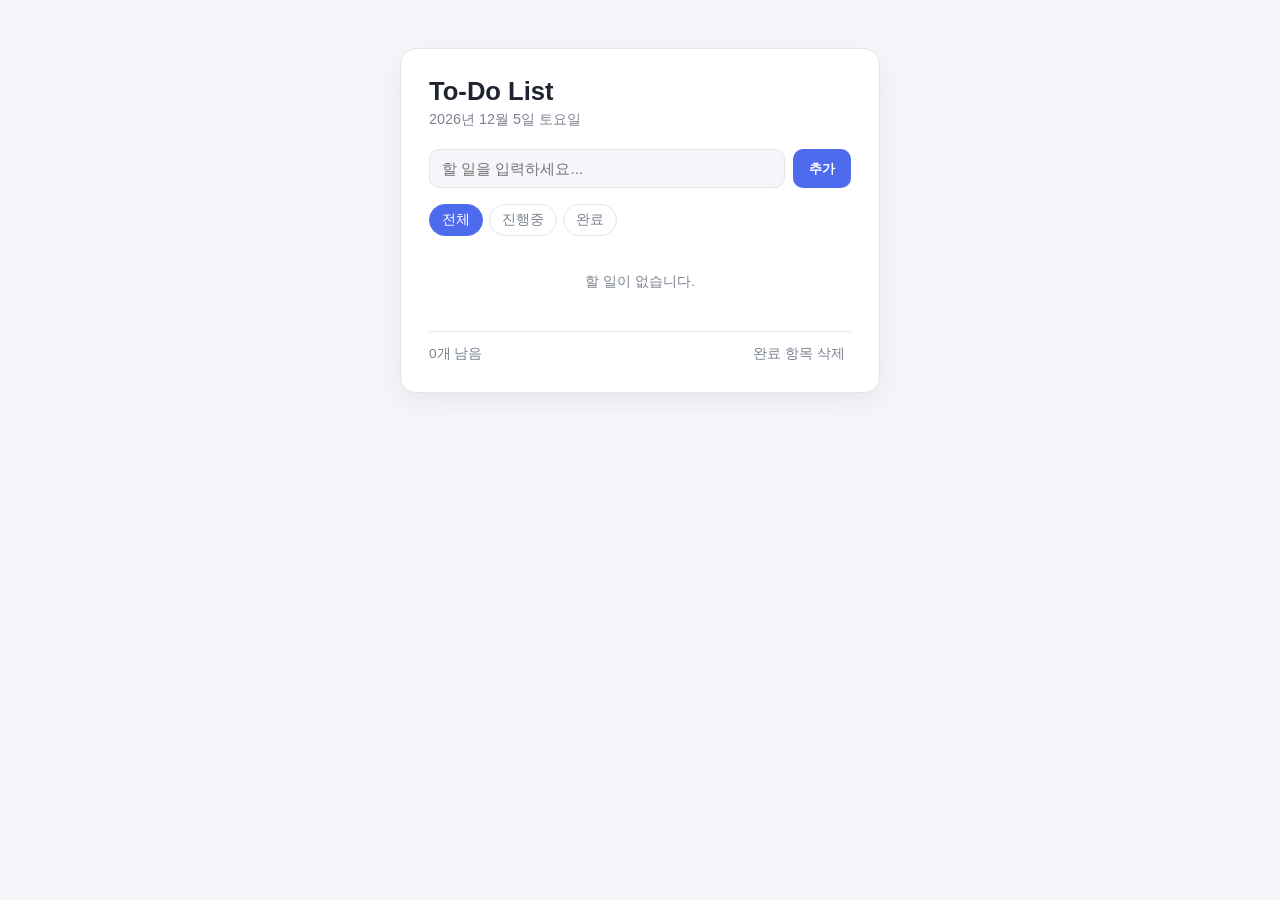
<file: index.html>
<!DOCTYPE html>
<html lang="ko">
<head>
  <meta charset="UTF-8" />
  <meta name="viewport" content="width=device-width, initial-scale=1.0" />
  <title>To-Do List</title>
  <link rel="stylesheet" href="style.css" />
</head>
<body>
  <div class="app">
    <header class="app-header">
      <h1>To-Do List</h1>
      <p class="date" id="today"></p>
    </header>

    <form id="todo-form" class="todo-form">
      <input
        type="text"
        id="todo-input"
        placeholder="할 일을 입력하세요..."
        autocomplete="off"
        maxlength="200"
      />
      <button type="submit">추가</button>
    </form>

    <div class="filters" id="filters">
      <button class="filter-btn active" data-filter="all">전체</button>
      <button class="filter-btn" data-filter="active">진행중</button>
      <button class="filter-btn" data-filter="completed">완료</button>
    </div>

    <ul class="todo-list" id="todo-list"></ul>

    <footer class="app-footer">
      <span id="items-left">0개 남음</span>
      <button id="clear-completed">완료 항목 삭제</button>
    </footer>
  </div>

  <script src="app.js"></script>
</body>
</html>
</file>
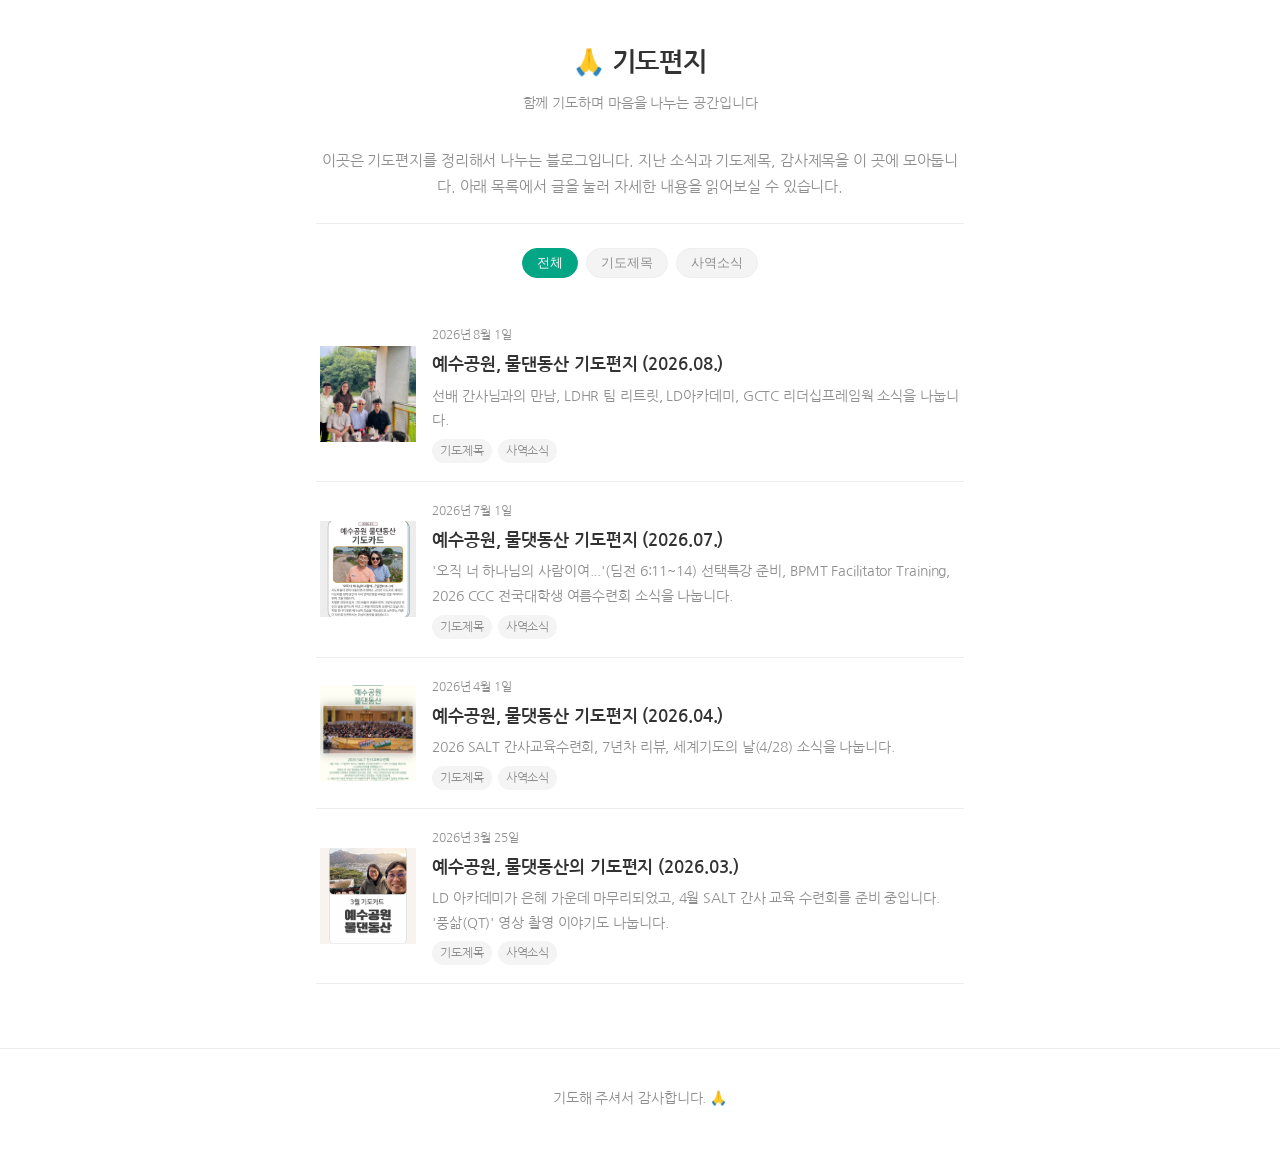
<file: prayer-letters/index.html>
<!DOCTYPE html>
<html lang="ko">
<head>
  <meta charset="UTF-8" />
  <meta name="viewport" content="width=device-width, initial-scale=1.0" />
  <title>기도편지</title>
  <meta name="description" content="기도편지를 나누는 블로그입니다." />
  <meta name="robots" content="noindex, nofollow" />
  <link rel="preconnect" href="https://fonts.googleapis.com" />
  <link rel="preconnect" href="https://fonts.gstatic.com" crossorigin />
  <link
    href="https://fonts.googleapis.com/css2?family=Nanum+Gothic:wght@400;700;800&display=swap"
    rel="stylesheet"
  />
  <link rel="stylesheet" href="style.css" />
</head>
<body>
  <header class="site-header">
    <div class="site-header-inner">
      <a class="site-title" href="./">🙏 기도편지</a>
      <p class="site-subtitle">함께 기도하며 마음을 나누는 공간입니다</p>
    </div>
  </header>

  <main class="site-main">
    <section id="intro" class="intro-card">
      <p>
        이곳은 기도편지를 정리해서 나누는 블로그입니다. 지난 소식과 기도제목,
        감사제목을 이 곳에 모아둡니다. 아래 목록에서 글을 눌러 자세한 내용을
        읽어보실 수 있습니다.
      </p>
    </section>

    <section id="tag-filters" class="tag-filters" aria-label="태그 필터"></section>

    <section id="post-list" class="post-grid" aria-label="글 목록"></section>

    <section id="post-detail" class="post-detail hidden" aria-label="글 본문">
      <button id="back-btn" class="back-btn">← 목록으로</button>
      <article id="post-detail-content"></article>
    </section>
  </main>

  <div id="lightbox" class="lightbox hidden">
    <button id="lightbox-close" class="lightbox-close" aria-label="닫기">✕</button>
    <img id="lightbox-img" alt="" />
  </div>

  <footer class="site-footer">
    <p>기도해 주셔서 감사합니다. 🙏</p>
  </footer>

  <script src="app.js"></script>
</body>
</html>
</file>
<file: style.css>
:root {
  color-scheme: light dark;
  --bg: #f5f6fa;
  --card-bg: #ffffff;
  --text: #1f2430;
  --muted: #7b8290;
  --border: #e3e5ea;
  --accent: #4f6bed;
  --accent-hover: #3d56d1;
  --danger: #e5533d;
}

@media (prefers-color-scheme: dark) {
  :root {
    --bg: #14161c;
    --card-bg: #1e212b;
    --text: #ecedf1;
    --muted: #9098a8;
    --border: #2d313d;
    --accent: #6b83ff;
    --accent-hover: #8296ff;
    --danger: #ff6b57;
  }
}

* {
  box-sizing: border-box;
}

body {
  margin: 0;
  min-height: 100vh;
  display: flex;
  justify-content: center;
  align-items: flex-start;
  padding: 48px 16px;
  background: var(--bg);
  color: var(--text);
  font-family: "Segoe UI", -apple-system, BlinkMacSystemFont, sans-serif;
}

.app {
  width: 100%;
  max-width: 480px;
  background: var(--card-bg);
  border: 1px solid var(--border);
  border-radius: 16px;
  padding: 28px;
  box-shadow: 0 10px 30px rgba(0, 0, 0, 0.06);
}

.app-header h1 {
  margin: 0;
  font-size: 1.6rem;
}

.app-header .date {
  margin: 4px 0 20px;
  color: var(--muted);
  font-size: 0.9rem;
}

.todo-form {
  display: flex;
  gap: 8px;
  margin-bottom: 16px;
}

.todo-form input {
  flex: 1;
  padding: 10px 12px;
  border-radius: 10px;
  border: 1px solid var(--border);
  background: var(--bg);
  color: var(--text);
  font-size: 0.95rem;
  outline: none;
}

.todo-form input:focus {
  border-color: var(--accent);
}

.todo-form button {
  padding: 10px 16px;
  border: none;
  border-radius: 10px;
  background: var(--accent);
  color: #fff;
  font-weight: 600;
  cursor: pointer;
  transition: background 0.15s ease;
}

.todo-form button:hover {
  background: var(--accent-hover);
}

.filters {
  display: flex;
  gap: 6px;
  margin-bottom: 12px;
}

.filter-btn {
  border: 1px solid var(--border);
  background: transparent;
  color: var(--muted);
  padding: 6px 12px;
  border-radius: 999px;
  font-size: 0.85rem;
  cursor: pointer;
  transition: all 0.15s ease;
}

.filter-btn.active {
  background: var(--accent);
  color: #fff;
  border-color: var(--accent);
}

.todo-list {
  list-style: none;
  margin: 0;
  padding: 0;
  min-height: 40px;
  max-height: 360px;
  overflow-y: auto;
}

.todo-item {
  display: flex;
  align-items: center;
  gap: 10px;
  padding: 10px 4px;
  border-bottom: 1px solid var(--border);
}

.todo-item:last-child {
  border-bottom: none;
}

.todo-item input[type="checkbox"] {
  width: 18px;
  height: 18px;
  accent-color: var(--accent);
  cursor: pointer;
  flex-shrink: 0;
}

.todo-item .text {
  flex: 1;
  word-break: break-word;
  cursor: text;
}

.todo-item.completed .text {
  text-decoration: line-through;
  color: var(--muted);
}

.todo-item .delete-btn {
  border: none;
  background: transparent;
  color: var(--muted);
  cursor: pointer;
  font-size: 1.1rem;
  line-height: 1;
  padding: 4px;
  visibility: hidden;
}

.todo-item:hover .delete-btn {
  visibility: visible;
}

.todo-item .delete-btn:hover {
  color: var(--danger);
}

.empty-state {
  text-align: center;
  color: var(--muted);
  padding: 24px 0;
  font-size: 0.9rem;
}

.app-footer {
  display: flex;
  justify-content: space-between;
  align-items: center;
  margin-top: 16px;
  padding-top: 12px;
  border-top: 1px solid var(--border);
  color: var(--muted);
  font-size: 0.85rem;
}

.app-footer button {
  border: none;
  background: transparent;
  color: var(--muted);
  cursor: pointer;
  font-size: 0.85rem;
}

.app-footer button:hover {
  color: var(--danger);
}
</file>
<file: prayer-letters/style.css>
:root {
  color-scheme: light dark;
  --bg: #ffffff;
  --card-bg: #ffffff;
  --text: #333333;
  --muted: #8e8e8e;
  --border: #eeeeee;
  --accent: #03a684;
  --accent-hover: #028a6e;
  --chip-bg: #f4f4f4;
  --shadow: rgba(0, 0, 0, 0.04);
  --h-1: #03a684;
  --h-2: #c026a3;
  --h-3: #a97a1f;
  --h-4: #3b6fd6;
  --box-bg: #fbf7ec;
  --box-border: #f0e6cc;
}

@media (prefers-color-scheme: dark) {
  :root {
    --bg: #15161a;
    --card-bg: #1c1d22;
    --text: #e7e7ea;
    --muted: #97979f;
    --border: #2c2d33;
    --accent: #2bd6ae;
    --accent-hover: #55e2c4;
    --chip-bg: #24252b;
    --shadow: rgba(0, 0, 0, 0.35);
    --h-1: #2bd6ae;
    --h-2: #e56fd0;
    --h-3: #e0b445;
    --h-4: #7ea6ff;
    --box-bg: #24221a;
    --box-border: #3a341f;
  }
}

* {
  box-sizing: border-box;
}

body {
  margin: 0;
  background: var(--bg);
  color: var(--text);
  font-family: "Nanum Gothic", "Apple SD Gothic Neo", "Malgun Gothic",
    -apple-system, BlinkMacSystemFont, "Segoe UI", sans-serif;
  line-height: 1.75;
  letter-spacing: -0.1px;
}

a {
  color: inherit;
}

.site-header {
  padding: 40px 16px 24px;
  text-align: center;
}

.site-title {
  font-size: 1.6rem;
  font-weight: 700;
  text-decoration: none;
}

.site-subtitle {
  margin: 6px 0 0;
  color: var(--muted);
  font-size: 0.9rem;
}

.site-main {
  max-width: 680px;
  margin: 0 auto;
  padding: 8px 16px 64px;
}

.intro-card {
  background: transparent;
  border: none;
  border-bottom: 1px solid var(--border);
  border-radius: 0;
  padding: 0 0 24px;
  margin-bottom: 24px;
  color: var(--muted);
  box-shadow: none;
  text-align: center;
  font-size: 0.92rem;
}

.intro-card p {
  margin: 0;
}

.tag-filters {
  display: flex;
  flex-wrap: wrap;
  justify-content: center;
  gap: 8px;
  margin-bottom: 28px;
}

.tag-chip {
  border: 1px solid var(--border);
  background: var(--chip-bg);
  color: var(--muted);
  padding: 5px 14px;
  border-radius: 999px;
  font-size: 0.82rem;
  cursor: pointer;
  transition: all 0.15s ease;
}

.tag-chip.active {
  background: var(--accent);
  border-color: var(--accent);
  color: #fff;
}

.post-grid {
  display: flex;
  flex-direction: column;
  gap: 0;
}

.post-card {
  display: flex;
  align-items: center;
  gap: 16px;
  background: transparent;
  border: none;
  border-bottom: 1px solid var(--border);
  border-radius: 0;
  overflow: hidden;
  cursor: pointer;
  box-shadow: none;
  padding: 18px 4px;
  transition: opacity 0.15s ease;
}

.post-card:hover {
  opacity: 0.7;
}

.post-thumb {
  flex: none;
  width: 96px;
  height: 96px;
  border-radius: 10px;
  object-fit: cover;
  background: var(--chip-bg);
  display: flex;
  align-items: center;
  justify-content: center;
  color: var(--muted);
  font-size: 0.7rem;
  text-align: center;
}

.post-card-body {
  padding: 0;
  display: flex;
  flex-direction: column;
  gap: 4px;
  flex: 1;
  min-width: 0;
}

.post-date {
  font-size: 0.78rem;
  color: var(--muted);
}

.post-title {
  margin: 0;
  font-size: 1.05rem;
  font-weight: 700;
}

.post-excerpt {
  margin: 0;
  font-size: 0.88rem;
  color: var(--muted);
  display: -webkit-box;
  -webkit-line-clamp: 2;
  -webkit-box-orient: vertical;
  overflow: hidden;
}

.post-tags {
  display: flex;
  flex-wrap: wrap;
  gap: 6px;
  margin-top: 2px;
}

.post-tags span {
  font-size: 0.72rem;
  background: var(--chip-bg);
  color: var(--muted);
  padding: 2px 8px;
  border-radius: 999px;
}

.empty-state {
  text-align: center;
  color: var(--muted);
  padding: 48px 0;
}

.post-detail {
  background: var(--card-bg);
  border: none;
  border-radius: 0;
  padding: 8px 0 32px;
  box-shadow: none;
}

.post-detail.hidden,
.post-grid.hidden,
.tag-filters.hidden,
.intro-card.hidden {
  display: none;
}

.back-btn {
  border: none;
  background: transparent;
  color: var(--muted);
  font-size: 0.85rem;
  cursor: pointer;
  padding: 0 0 20px;
}

.back-btn:hover {
  color: var(--accent);
}

.post-detail-header {
  text-align: center;
  border-bottom: 1px solid var(--border);
  padding-bottom: 20px;
  margin-bottom: 28px;
}

.post-detail-header h2 {
  margin: 0;
  font-size: 2.3rem;
  font-weight: 800;
  line-height: 1.3;
}

.post-detail-content {
  font-size: 1rem;
}

.post-detail-content p {
  margin: 0 0 16px;
  text-align: left;
}

.post-detail-content h4 {
  text-align: center;
  font-size: 1.15rem;
  font-weight: 800;
  margin: 40px 0 16px;
}

.post-detail-content h4:nth-of-type(4n + 1) { color: var(--h-1); }
.post-detail-content h4:nth-of-type(4n + 2) { color: var(--h-2); }
.post-detail-content h4:nth-of-type(4n + 3) { color: var(--h-3); }
.post-detail-content h4:nth-of-type(4n) { color: var(--h-4); }

.post-detail-content blockquote.verse-quote {
  background: var(--box-bg);
  border-left: 4px solid var(--accent);
  border-radius: 0 10px 10px 0;
  margin: 0 0 24px;
  padding: 18px 20px;
  font-size: 0.98rem;
  font-weight: 700;
  font-style: normal;
  color: var(--text);
}

.post-detail-content blockquote.verse-quote p {
  margin: 0;
}

.post-detail-content blockquote.verse-quote .verse-ref {
  display: block;
  margin-top: 8px;
  font-size: 0.85rem;
  font-weight: 400;
  color: var(--muted);
}

.post-detail-content .meditation {
  color: var(--muted);
  font-size: 0.95rem;
}

.post-detail-content hr {
  border: none;
  border-top: 1px solid var(--border);
  margin: 32px 0;
}

.post-detail-content ol,
.post-detail-content ul {
  background: var(--box-bg);
  border: 1px solid var(--box-border);
  border-radius: 14px;
  padding: 18px 20px 18px 38px;
  margin: 0 0 16px;
}

.post-detail-content li {
  margin: 0 0 10px;
}

.post-detail-content li:last-child {
  margin-bottom: 0;
}

.post-inline-photo {
  margin: 8px 0 20px;
  text-align: center;
}

.post-inline-photo img {
  max-width: 100%;
  border-radius: 10px;
  cursor: zoom-in;
  display: block;
  margin: 0 auto;
}

.post-inline-photo figcaption {
  margin-top: 8px;
  font-size: 0.8rem;
  color: var(--muted);
}

.post-gallery {
  display: grid;
  grid-template-columns: repeat(auto-fill, minmax(140px, 1fr));
  gap: 10px;
  margin-top: 20px;
}

.post-gallery img {
  width: 100%;
  aspect-ratio: 1;
  object-fit: cover;
  border-radius: 10px;
  cursor: zoom-in;
  border: 1px solid var(--border);
}

.img-placeholder {
  width: 100%;
  aspect-ratio: 1;
  border-radius: 10px;
  border: 1px dashed var(--border);
  display: flex;
  align-items: center;
  justify-content: center;
  color: var(--muted);
  font-size: 0.75rem;
  text-align: center;
  padding: 8px;
}

.lightbox {
  position: fixed;
  inset: 0;
  background: rgba(0, 0, 0, 0.85);
  display: flex;
  align-items: center;
  justify-content: center;
  z-index: 50;
}

.lightbox.hidden {
  display: none;
}

.lightbox img {
  max-width: 92vw;
  max-height: 88vh;
  border-radius: 8px;
}

.lightbox-close {
  position: absolute;
  top: 20px;
  right: 24px;
  border: none;
  background: transparent;
  color: #fff;
  font-size: 1.6rem;
  cursor: pointer;
}

.site-footer {
  text-align: center;
  color: var(--muted);
  padding: 24px 16px 48px;
  font-size: 0.85rem;
  border-top: 1px solid var(--border);
}
</file>
